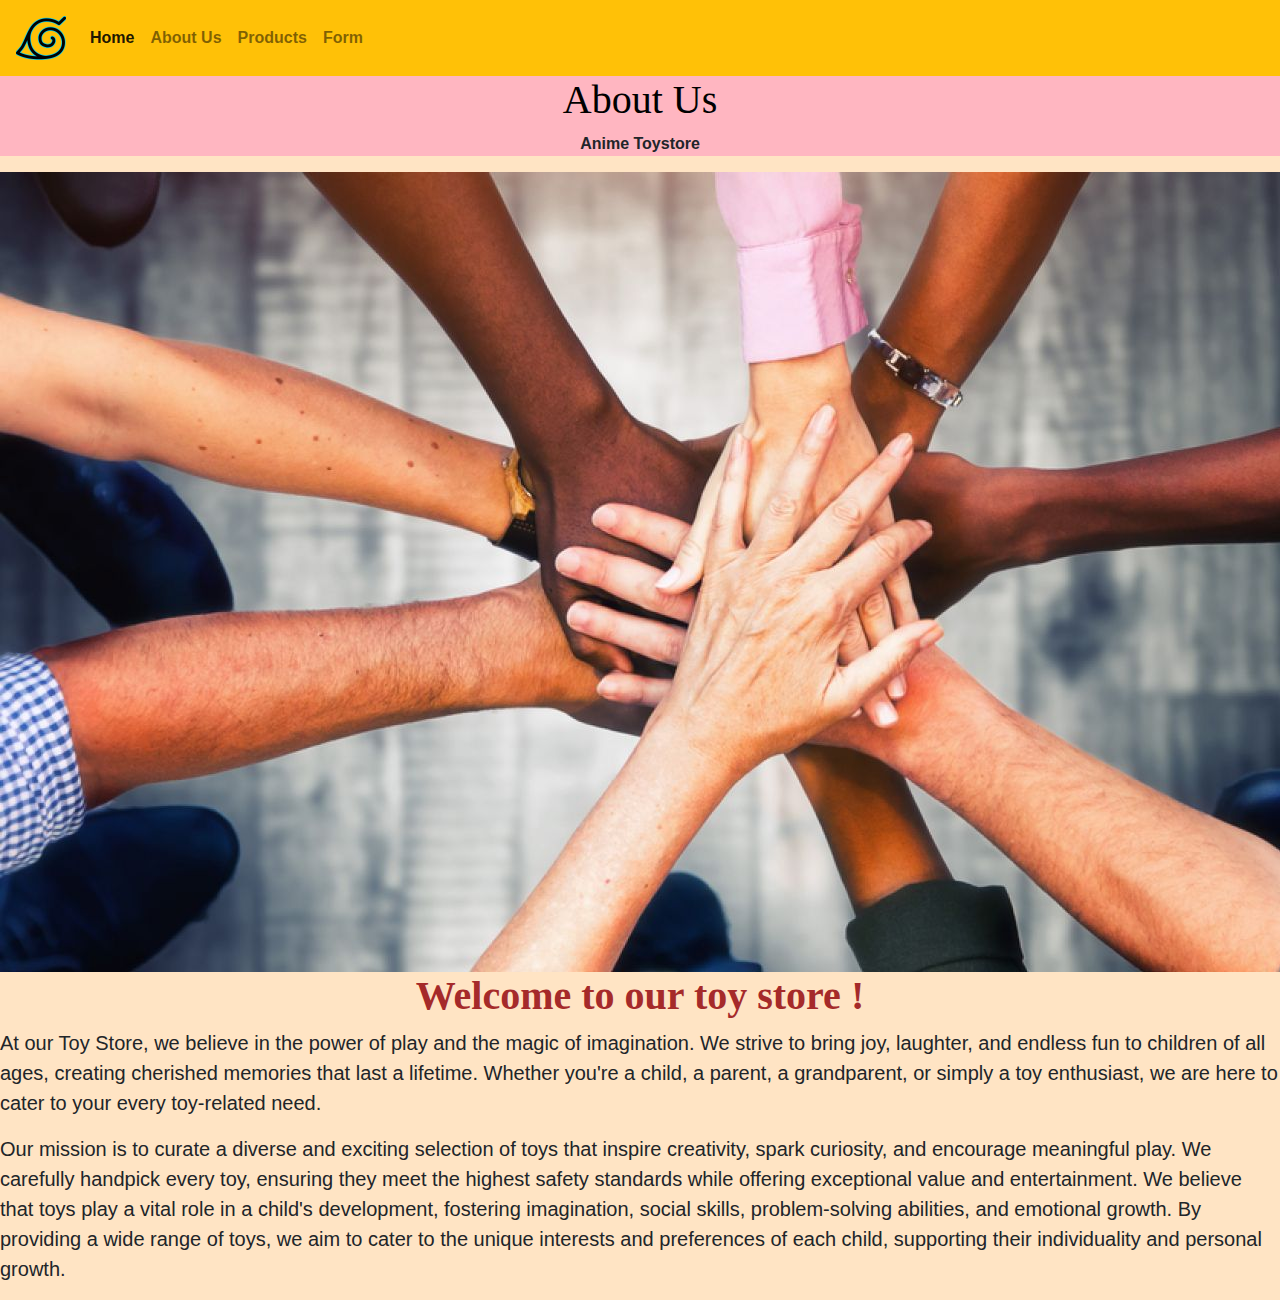
<file: aboutus.html>
<!doctype html>

<html lang="en">

<head>
    <!-- Required meta tags -->
    <meta charset="utf-8">
    <meta name="viewport" content="width=device-width, initial-scale=1, shrink-to-fit=no">

    <!-- Bootstrap CSS -->
    <link rel="stylesheet" href="https://cdn.jsdelivr.net/npm/bootstrap@4.0.0/dist/css/bootstrap.min.css"
        integrity="sha384-Gn5384xqQ1aoWXA+058RXPxPg6fy4IWvTNh0E263XmFcJlSAwiGgFAW/dAiS6JXm" crossorigin="anonymous">


    <title>Hello, world!</title>
    <link rel="stylesheet" href="styles.css" type="text/css">
</head>

<body>
    <nav class="navbar navbar-expand-lg navbar-light bg-warning">
        <a class="navbar-brand" href="#"><img src="./pic/logo.png" width=50px height=50px alt="logo"></a>
        <button class="navbar-toggler" type="button" data-toggle="collapse" data-target="#navbarSupportedContent"
            aria-controls="navbarSupportedContent" aria-expanded="false" aria-label="Toggle navigation">
            <span class="navbar-toggler-icon"></span>
        </button>

        <div class="collapse navbar-collapse" id="navbarSupportedContent">
            <ul class="navbar-nav mr-auto">

                <li class="nav-item active">
                    <a class="nav-link" href="index.html"><strong>Home</strong> <span class="sr-only">(current)</span></a>
                </li>
                <li class="nav-item">
                    <a class="nav-link" href="aboutus.html"><strong>About Us</strong></a>
                </li>
                <li class="nav-item">
                    <a class="nav-link" href="products.html"><strong>Products</strong></a>
                </li>

                <li class="nav-item">
                    <a class="nav-link" href="items_form.html"><strong>Form</strong></a>
                </li>

            </ul>

        </div>

    </nav>

    <div class="heading">
        <h1>About Us</h1>
        <p>Anime Toystore</p>
    </div>

    <section class="about-us">
        <div col col-md-8 col-sm-4>
            <img src="./pic/team.jpg">
        </div>
       
        <div class="content">
            <h1>Welcome to our toy store !</h1>
            <p>At our Toy Store, we believe in the power of play and the magic of imagination. We strive to bring joy,
                laughter, and endless fun to children of all ages, creating cherished memories that last a lifetime.
                Whether you're a child, a parent, a grandparent, or simply a toy enthusiast, we are here to cater to
                your every toy-related need.</p>

            <p>Our mission is to curate a diverse and exciting selection of toys that inspire creativity, spark
                curiosity, and encourage meaningful play. We carefully handpick every toy, ensuring they meet the
                highest safety standards while offering exceptional value and entertainment. We believe that toys play a
                vital role in a child's development, fostering imagination, social skills, problem-solving abilities,
                and emotional growth. By providing a wide range of toys, we aim to cater to the unique interests and
                preferences of each child, supporting their individuality and personal growth.</p>

        </div>


    </section>
</body>

</html>
</file>
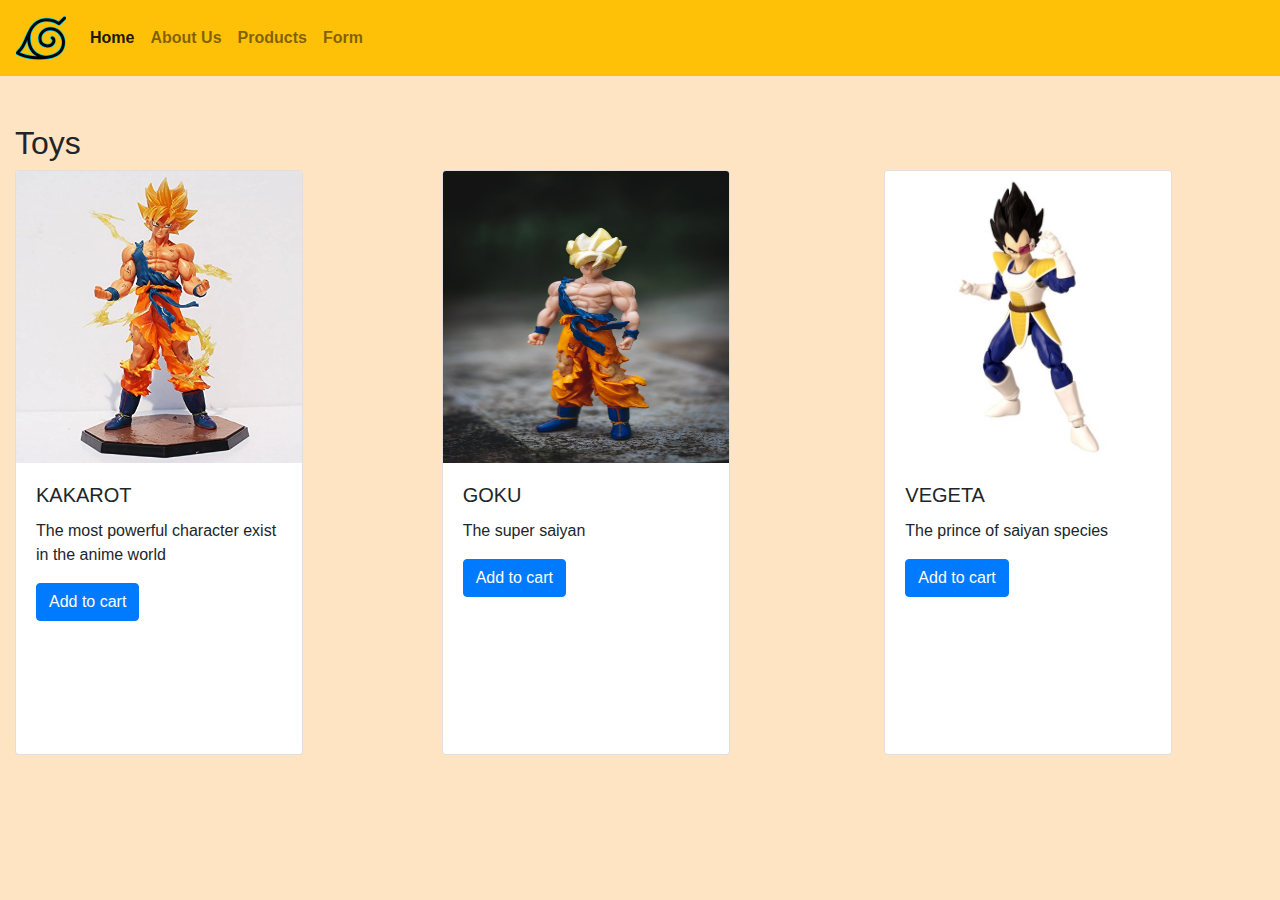
<file: products.html>
<!doctype html>
<html lang="en">

<head>
    <!-- Required meta tags -->
    <meta charset="utf-8">
    <meta name="viewport" content="width=device-width, initial-scale=1, shrink-to-fit=no">

    <!-- Bootstrap CSS -->
    <link rel="stylesheet" href="https://cdn.jsdelivr.net/npm/bootstrap@4.0.0/dist/css/bootstrap.min.css"
        integrity="sha384-Gn5384xqQ1aoWXA+058RXPxPg6fy4IWvTNh0E263XmFcJlSAwiGgFAW/dAiS6JXm" crossorigin="anonymous">

    <title>Hello, world!</title>
    <link rel="stylesheet" href="styles.css" type="text/css">
</head>

<body style="background-color: bisque;">
    <nav class="navbar navbar-expand-lg navbar-light bg-warning">
        <a class="navbar-brand" href="#"><img src="/pic/logo.png" width=50px height=50px alt="logo"></a>
        <button class="navbar-toggler" type="button" data-toggle="collapse" data-target="#navbarSupportedContent"
            aria-controls="navbarSupportedContent" aria-expanded="false" aria-label="Toggle navigation">
            <span class="navbar-toggler-icon"></span>
        </button>

        <div class="collapse navbar-collapse" id="navbarSupportedContent">
            <ul class="navbar-nav mr-auto">

                <li class="nav-item active">
                    <a class="nav-link" href="index.html"><strong>Home</strong><span
                            class="sr-only">(current)</span></a>
                </li>
                <li class="nav-item">
                    <a class="nav-link" href="aboutus.html"><strong>About Us</strong></a>
                </li>
                <li class="nav-item">
                    <a class="nav-link" href="products.html"><strong>Products</strong></a>
                </li>

                <li class="nav-item">
                    <a class="nav-link" href="items_form.html"><strong>Form</strong></a>
                </li>

            </ul>

        </div>

    </nav>

    <div class="container-fluid my-5">

        <div class="row">
            <div class="col">
                <h2 class="text-left text-bold ">Toys</h2>
            </div>
        </div>

        <div class="row">
            <div class=" col col-md-4">
                <div class="card h-100" style="width: 18rem;">
                    <img class="card-img-top h-50" src="./pic/goku2.jpg" alt="goku">
                    <div class="card-body">
                        <h5 class="card-title">KAKAROT</h5>
                        <p class="card-text">The most powerful character exist in the anime world</p>
                        <a href="#" class="btn btn-primary">Add to cart</a>
                    </div>

                </div>
            </div>
            <div class=" col col-md-4">
                <div class="card h-100" style="width: 18rem;">
                    <img class="card-img-top h-50" src="./pic/goku.jpg" alt="goku2">
                    <div class="card-body">
                        <h5 class="card-title">GOKU</h5>
                        <p class="card-text">The super saiyan</p>
                        <a href="#" class="btn btn-primary">Add to cart</a>
                    </div>

                </div>
            </div>
            <div class=" col col-md-4">
                <div class="card h-100 mx-3" style="width: 18rem;">
                    <img class="card-img-top h-50" src="./pic/vegeta.jpg" alt="vegeta">
                    <div class="card-body">
                        <h5 class="card-title">VEGETA</h5>
                        <p class="card-text">The prince of saiyan species</p>
                        <a href="#" class="btn btn-primary">Add to cart</a>
                    </div>

                </div>
            </div>

        </div>


    </div>







    </div>

</body>

</html>
</file>
<file: styles.css>
*{
    margin: 0%;
    padding: 0%;
    box-sizing: border-box;
    
}
.heading{
    

    background-color:lightpink;
    text-align:center;
}
.heading h1{
   
    font-family: 'Times New Roman', Times, serif;
    color: rgb(0, 0, 0);
}
.heading p{
    font-weight: bold;
}

.content h1 {
    color: brown;
    font-family:'Arial Narrow Bold';
    font-weight: bolder;
    text-align: center;
}
.content p{
    font-size:20px;
}
body{
    background-color: bisque;
}
.container{
    background-color: rgb(204, 238, 247);
}
</file>
